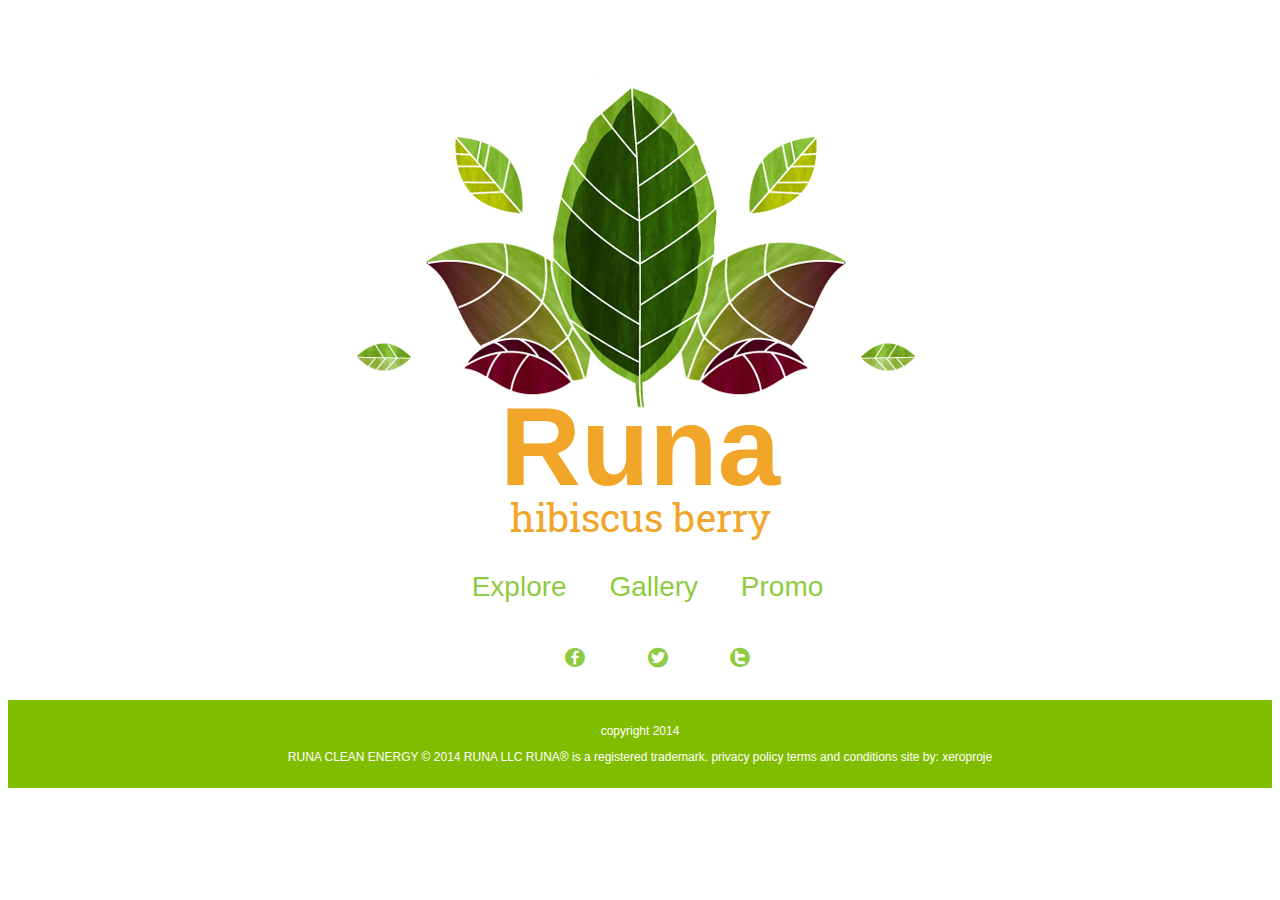
<file: index.html>
<!DOCTYPE html>
<html>
	<head>
   		 <meta charset="utf-8" />
   		 <title>Runa</title>
   		 <link rel="stylesheet" type="text/css" href="flaticon.css">
   		 <link href="style.css" media="screen" rel="stylesheet" type="text/css">
   		 <link href='http://fonts.googleapis.com/css?family=Roboto+Slab:100' rel='stylesheet' type='text/css'>
   	</head>
	<body>
	<header>
		<div class= "main" >
			<h1><img src="picture/Runa Logo.jpg"></h1> 
    	    <h2>Runa</h2>
        	<p> hibiscus berry </p>
        	<nav>
          		<ul>
            		<li><a href="nutrition.html">Explore</a></li>
            		<li><a href="picture.html">Gallery</a></li>
            		<li><a href="buy.html">Promo</a></li>
          		</ul>
        	</nav>
        </div>
    </header>
		<h1><div class= "social"></h1>
				<nav>
          			<ul>
            			<li> <a href= "https://www.facebook.com/drinkruna?directed_target_id=635865689786788&filter=1" class = "flaticon-facebook44" ></a> </li>
            			<li> <a href= "https://twitter.com/DrinkRuna" class = "flaticon-twitter12"></a> </li>
            			<li> <a href= "https://www.tumblr.com/tagged/runa-tea" class = "flaticon-twitter36"></a> </li>
            		</ul>
        		</nav>
			</div>
	<footer>
		<p>copyright 2014</p>
		<p>RUNA CLEAN ENERGY
© 2014 RUNA LLC
RUNA® is a registered trademark.

privacy policy
terms and conditions

site by: xeroproje</p>
	</footer>
	</body>
</html>
</file>
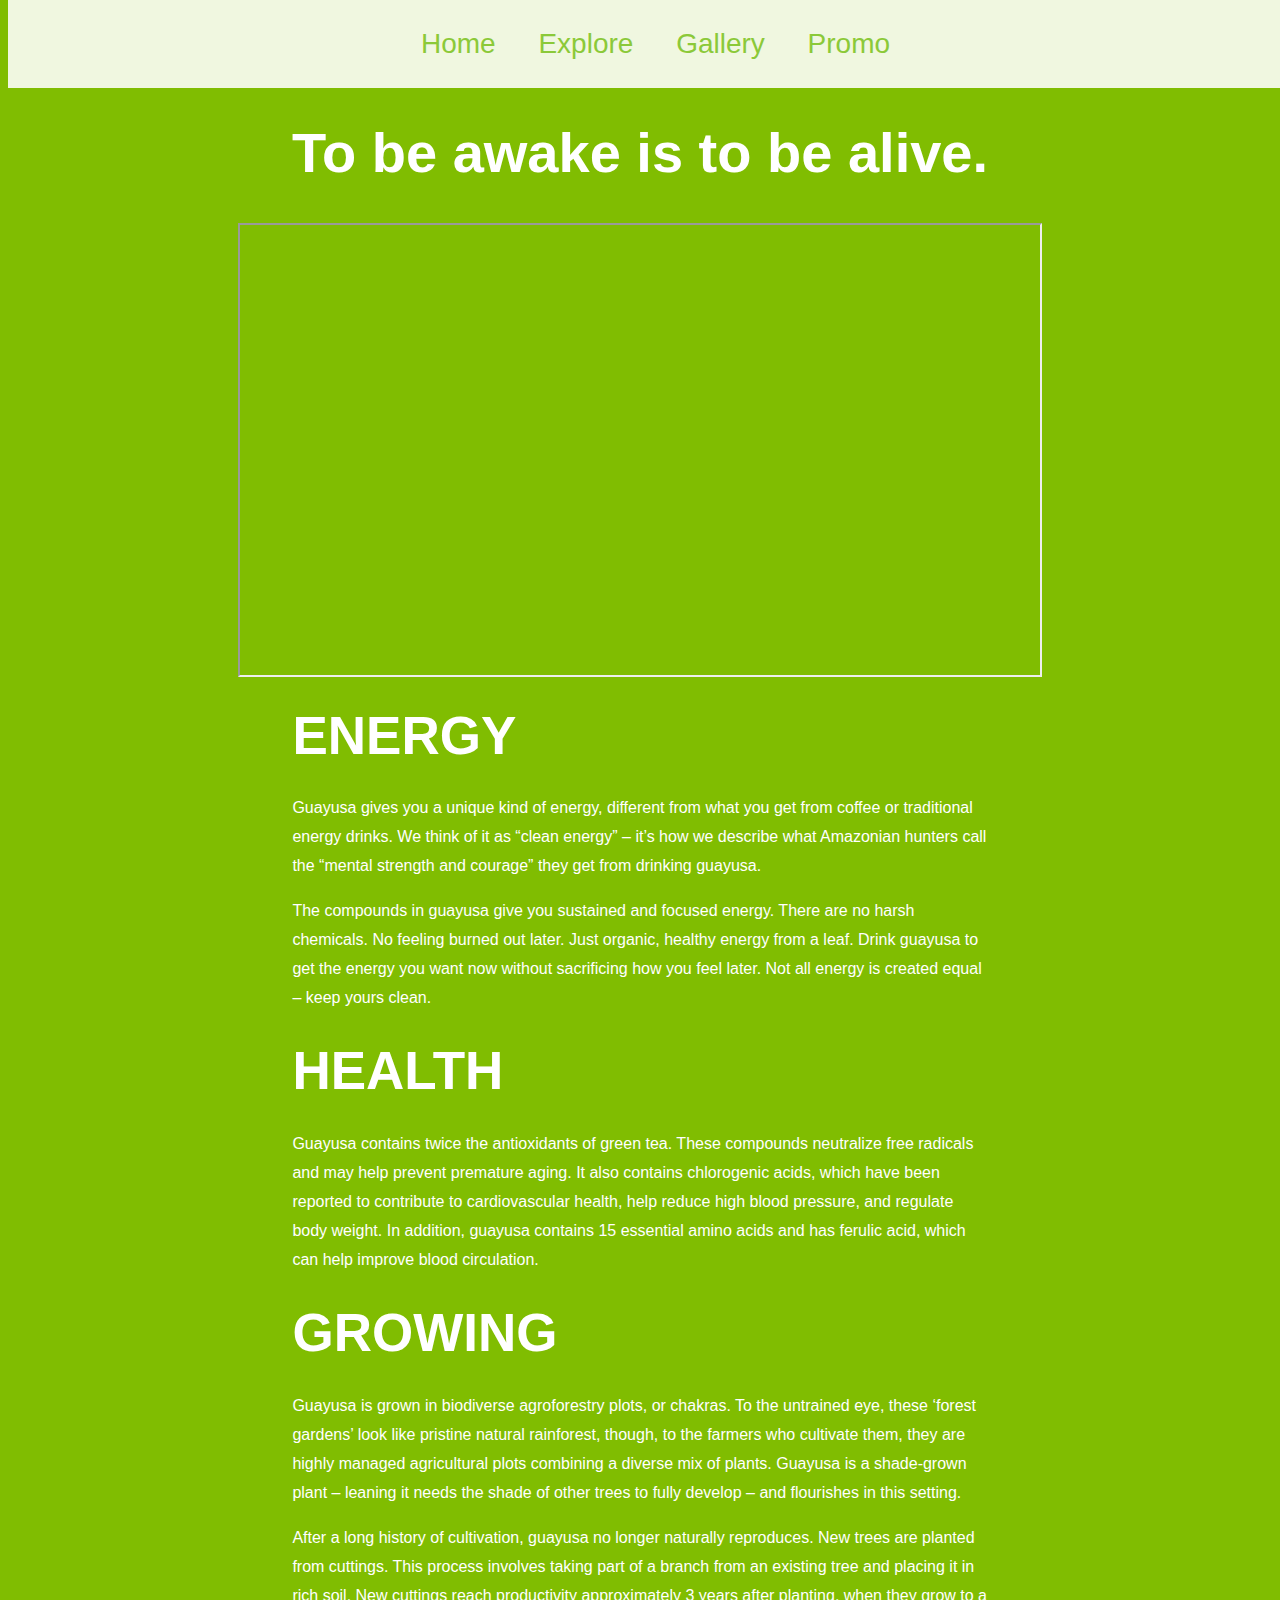
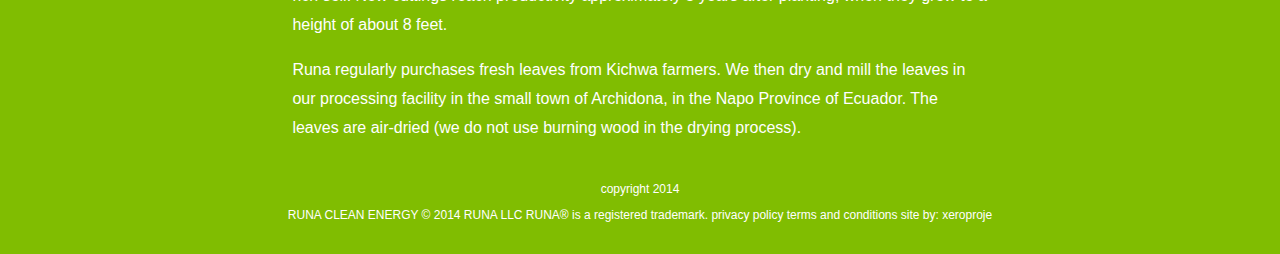
<file: buy.html>
<html>
	<head>
   		 <meta charset="utf-8" />
   		 <title>Promo</title>
   		 <link href="style.css" media="screen" rel="stylesheet" type="text/css">
   		 <link href='http://fonts.googleapis.com/css?family=Roboto+Slab:100' rel='stylesheet' type='text/css'>

   	</head>
   	<body class="promo">
   		<header class="navigation" >
   			<nav>
   				<ul>
   					<li><a href="index.html">Home</a></li>   
   					<li><a href="nutrition.html">Explore</a></li>
   					<li><a href="picture.html">Gallery</a></li>
   					<li><a href="buy.html">Promo</a></li>
   				</ul>
   			</nav>     
   		</header> 
		<main class="hello">
   			<h1>To be awake is to be alive.</h1>	
   	  		<iframe width="800" height="450" src="http://www.youtube.com/embed/5gpySLjQHcg" 
   	  	></iframe>
   	  	<div class="edit">
			
			<h2>ENERGY</h2>
				<p>Guayusa gives you a unique kind of energy, different from what you get 
				from coffee or traditional energy drinks. We think of it as “clean energy” 
				– it’s how we describe what Amazonian hunters call the “mental strength and 
				courage” they get from drinking guayusa.</p>
				<p>The compounds in guayusa give you sustained and focused energy. There
				 are no harsh chemicals. No feeling burned out later. Just organic, healthy
				energy from a leaf. Drink guayusa to get the energy you want now without
				sacrificing how you feel later. Not all energy is created equal – keep yours clean.</p>
			<h2>HEALTH</h2>
				<p>Guayusa contains twice the antioxidants of green tea. These compounds 
				neutralize free radicals and may help prevent premature aging. It also contains 
				chlorogenic acids, which have been reported to contribute to cardiovascular health, 
				help reduce high blood pressure, and regulate body weight. In addition,
				 guayusa contains 15 essential amino acids and has ferulic acid, which can 
				 help improve blood circulation. </p>	
			<h2>GROWING</h2>
				<p>Guayusa is grown in biodiverse agroforestry plots, or chakras. To the 
				untrained eye, these ‘forest gardens’ look like pristine natural rainforest,
				 though, to the farmers who cultivate them, they are highly managed agricultural 
				 plots combining a diverse mix of plants. Guayusa is a shade-grown plant –
				leaning it needs the shade of other trees to fully develop – and flourishes
				 in this setting. </p>
				<p>After a long history of cultivation, guayusa no longer naturally reproduces.
				 New trees are planted from cuttings. This process involves taking part of a branch 
				 from an existing tree and placing it in rich soil. New cuttings reach productivity 
				 approximately 3 years after planting, when they grow to a height of about 8 feet.</p>
				<p>Runa regularly purchases fresh leaves from Kichwa farmers. We then dry and 
				mill the leaves in our processing facility in the small town of Archidona, in
				 the Napo Province of Ecuador. The leaves are air-dried (we do not use burning 
				 wood in the drying process).</p>
		</div> 
		</main>  
	<footer>
		<p>copyright 2014</p>
		<p>RUNA CLEAN ENERGY
© 2014 RUNA LLC
RUNA® is a registered trademark.

privacy policy
terms and conditions

site by: xeroproje</p>
	</footer>
	</body>
</html>
</file>
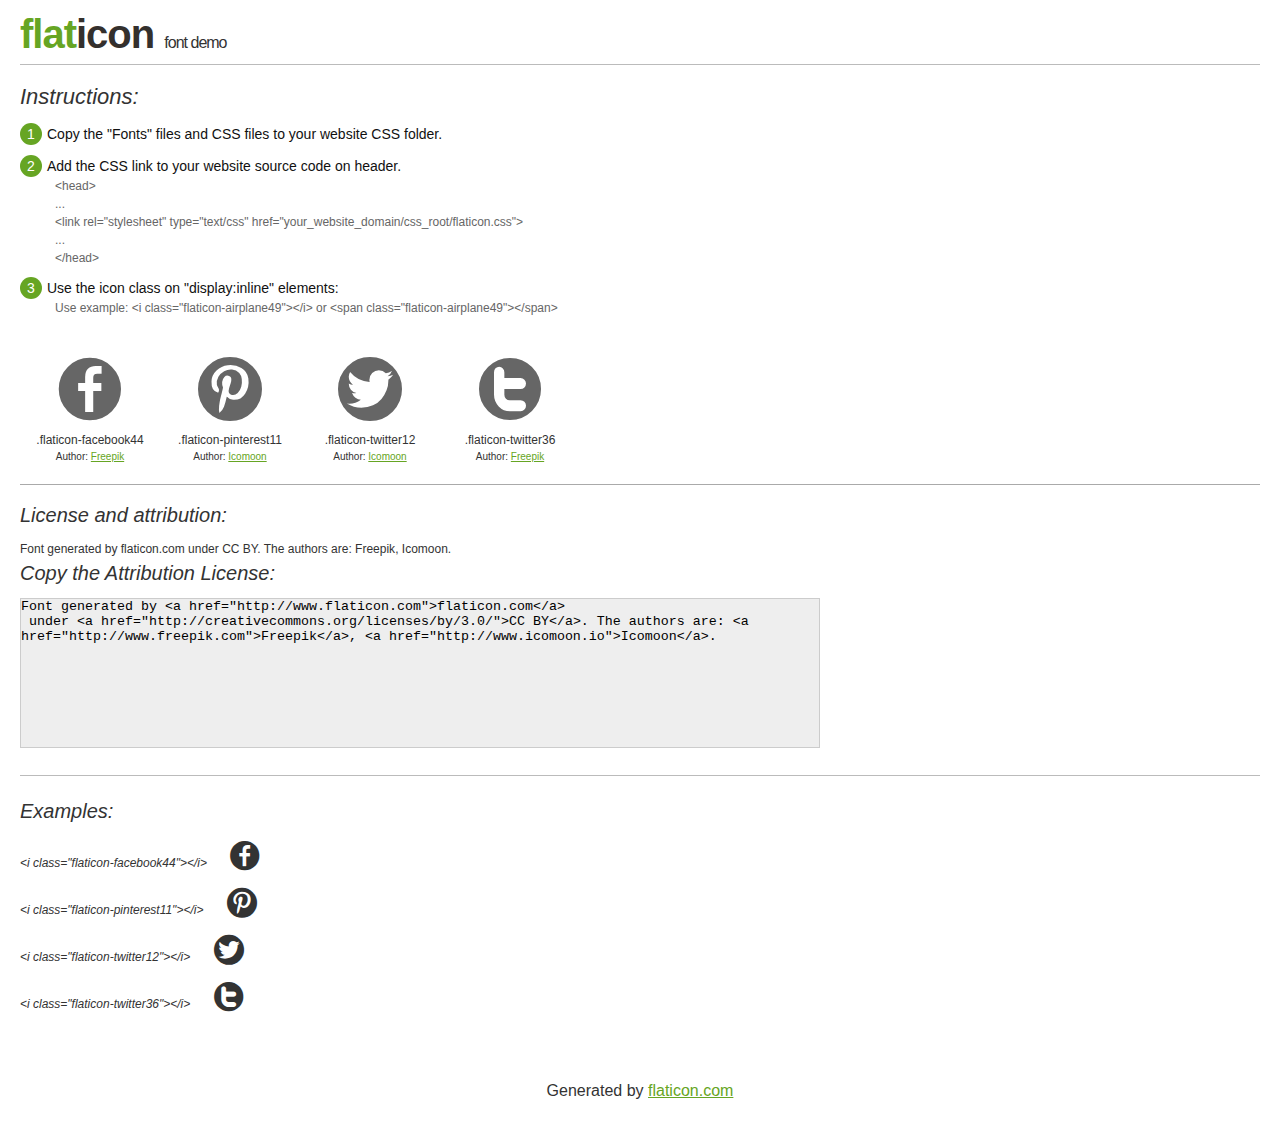
<file: flaticon.html>
<!DOCTYPE html>
<html>

<head>
    <title>Flaticon WebFont</title>
    <link rel="stylesheet" type="text/css" href="flaticon.css">
    <meta charset="UTF-8">
    <style>
    body {
        font-family: sans-serif;
        line-height: 1.5;
        font-size: 16px;
        padding: 20px;
        color:#333;
    }
    * {
        -moz-box-sizing: border-box;
        -webkit-box-sizing: border-box;
        box-sizing: border-box;
        margin: 0;
        padding: 0;
    }
    [class^="flaticon-"]:before, [class*=" flaticon-"]:before, [class^="flaticon-"]:after, [class*=" flaticon-"]:after {
        font-family: Flaticon;
        font-size: 30px;
        font-style: normal;
        margin-left: 20px;
        color: #333;
    }
    .image p {
		font-size: 12px;
		margin: 0px;
		clear: none;
		width: 300px;
		line-height: 40px;
	}
    .text {
        float: left;
        font-size:14px;
        margin-top: 15px;
    }
    .text ul {
        margin-left:0px;
        color:#111;
        margin-bottom:20px;
    }
    .text .ex {
        font-size:12px;
        color:#666;
        margin-left:35px;
        display:block;
    }
    .text ul li {
        margin-top:10px;
        list-style:none;
    }
    .num {
        background:#66A523;
        color:#fff;
        border-radius:20px;
        padding:1px;
        display:inline-block;
        width:22px;
        height:22px;
        text-align:center;
        margin-right: 5px;
    }
    .text ul strong {
        font-weight:normal;
        color:#000;
    }
    .image {
        width: 280px;
        float: left;
        margin-bottom: 15px;
        margin-right: 30px;
    }
    #glyphs {
        clear: both;
    }
    .image p:nth-child(even) i {
        clear: none;
    }
    .glyph {
        display: inline-block;
        width: 120px;
        margin: 10px;
        text-align: center;
        vertical-align: top;
        background: #FFF;
    }
    .glyph .glyph-icon {
        padding: 10px;
        display: block;
        font-family:"Flaticon";
        font-size: 64px;
        line-height: 1;
    }
    .glyph .glyph-icon:before {
        font-size: 64px;
        color: #666;
        margin-left: 0;
    }
    .class-name {
        font-size: 12px;
    }
    .author-name {
		font-size: 10px;
	}
	a{
		color: #66A523;
	}
    .instructions {
        font-style:italic;
        font-size:22px;
        margin-bottom:10px;
    }
    .iconsuse {
        font-size:22px;
        font-style:italic;
        padding-top:20px;
        margin-top:20px;
        border-top:1px solid #bbb;
    }
    .usetitle {
        margin-bottom: 10px;
        font-size: 20px;
        font-style: italic;
    }
    .class-name:last-child {
        font-size: 10px;
        color:#888;
    }
    .class-name:last-child a {
        font-size: 10px;
        color:#555;
    }
    .class-name:last-child a:hover {
        color:#66A523;
    }
    .glyph > input {
        display: block;
        width: 100px;
        margin: 5px auto;
        text-align: center;
        font-size: 12px;
        cursor: text;
    }
    .glyph > input.icon-input {
        font-family:"Flaticon";
        font-size: 16px;
        margin-bottom: 10px;
    }
    h1.logo {
        font-size: 40px;
        letter-spacing: -1px;
        margin-top: -16px;
        text-transform: lowercase;
        border-bottom:1px solid #bbb;
    }
    h1.logo strong {
        font-size: 16px;
        font-family:sans-serif;
        font-weight:normal;
        color:#333;
    }
    h1.logo a {
        color:#34302d;
        text-decoration: none;
    }
    h1.logo a span {
        color:#66A523;
    }
    #footer {
        padding-top:40px;
        clear:both;
        text-align:center;
    }
    #footer a {
        color:#66A523;
    }
    textarea {
		margin: 0px;
		width: 800px;
		height: 150px;
		border: 1px solid #CCC;
		resize: none;
		background: #EEE;
    }
    .author-link, .attrDiv a{
    	font-size: 12px;
    	color: #333;
    	text-decoration: none;
    }
    .external {
    	display: block;
    }
    .attrDiv {
		font-size: 12px;
	}
    .attribution {
        border-top: 1px solid #AAA;
        margin: 10px 0;
        padding-top: 15px;
    }
    </style>
</head>

<body>
    <header>
        <h1 class="logo">
            <a href="http://www.flaticon.com">
                <span>FLAT</span>ICON</a>
            <strong>Font Demo</strong>
        </h1>
    </header>

    <section class="demo">
        <div class="text">

            <div class="instructions">Instructions:</div>

            <ul>
                <li>
                    <p>
                        <span class="num">1</span>Copy the "Fonts" files and CSS files to your website CSS folder.
                </li>
                <li>
                    <p>
                        <span class="num">2</span>Add the CSS link to your website source code on header.
                        <br />
                        <span class="ex">&lt;head&gt;
                            <br/>...
                            <br/>&lt;link rel="stylesheet" type="text/css" href="your_website_domain/css_root/flaticon.css"&gt;
                            <br/>...
                            <br/>&lt;/head&gt;</span>
                </li>

                <li>
                    <p>
                        <span class="num">3</span>Use the icon class on "display:inline" elements:
                        <br />
                        <span class="ex">Use example: &lt;i class=&quot;flaticon-airplane49&quot;&gt;&lt;/i&gt; or &lt;span class=&quot;flaticon-airplane49&quot;&gt;&lt;/span&gt;</span>
                </li>
            </ul>
        </div>

    </section>

    <section id="glyphs"><div class="glyph">
		<div class="glyph-icon flaticon-facebook44"></div>
		<div class="class-name">.flaticon-facebook44</div><div class="author-name">Author: <a href="http://www.flaticon.com/free-icon/facebook-logo_49354">Freepik</a></div></div><div class="glyph">
		<div class="glyph-icon flaticon-pinterest11"></div>
		<div class="class-name">.flaticon-pinterest11</div><div class="author-name">Author: <a href="http://www.flaticon.com/free-icon/pinterest-logo-circle_24193">Icomoon</a></div></div><div class="glyph">
		<div class="glyph-icon flaticon-twitter12"></div>
		<div class="class-name">.flaticon-twitter12</div><div class="author-name">Author: <a href="http://www.flaticon.com/free-icon/twitter-logo_23681">Icomoon</a></div></div><div class="glyph">
		<div class="glyph-icon flaticon-twitter36"></div>
		<div class="class-name">.flaticon-twitter36</div><div class="author-name">Author: <a href="http://www.flaticon.com/free-icon/twitter-logo_49328">Freepik</a></div></div></section>

<section class="attribution">

	<div class="usetitle">License and attribution:</div><div class="attrDiv">Font generated by <a href="http://www.flaticon.com">flaticon.com</a>
 under <a href="http://creativecommons.org/licenses/by/3.0/">CC BY</a>. The authors are: <a href="http://www.freepik.com">Freepik</a>, <a href="http://www.icomoon.io">Icomoon</a>.</div><div class="usetitle">Copy the Attribution License:</div>

<textarea onclick="this.focus();this.select();">Font generated by &lt;a href=&quot;http://www.flaticon.com&quot;&gt;flaticon.com&lt;/a&gt;
 under &lt;a href=&quot;http://creativecommons.org/licenses/by/3.0/&quot;&gt;CC BY&lt;/a&gt;. The authors are: &lt;a href=&quot;http://www.freepik.com&quot;&gt;Freepik&lt;/a&gt;, &lt;a href=&quot;http://www.icomoon.io&quot;&gt;Icomoon&lt;/a&gt;.</textarea>

</section>

<section class="iconsuse">
    	<div class="usetitle">Examples:</div>
		<div class="image"><p>&lt;i class=&quot;flaticon-facebook44&quot;&gt;&lt;/i&gt; <i class="flaticon-facebook44"></i></p><p>&lt;i class=&quot;flaticon-pinterest11&quot;&gt;&lt;/i&gt; <i class="flaticon-pinterest11"></i></p><p>&lt;i class=&quot;flaticon-twitter12&quot;&gt;&lt;/i&gt; <i class="flaticon-twitter12"></i></p><p>&lt;i class=&quot;flaticon-twitter36&quot;&gt;&lt;/i&gt; <i class="flaticon-twitter36"></i></p></div>
</section>
<div id="footer">
    <div>Generated by <a href="http://www.flaticon.com">flaticon.com</a>
    </div>
</div>
	</body>
</html>
</file>
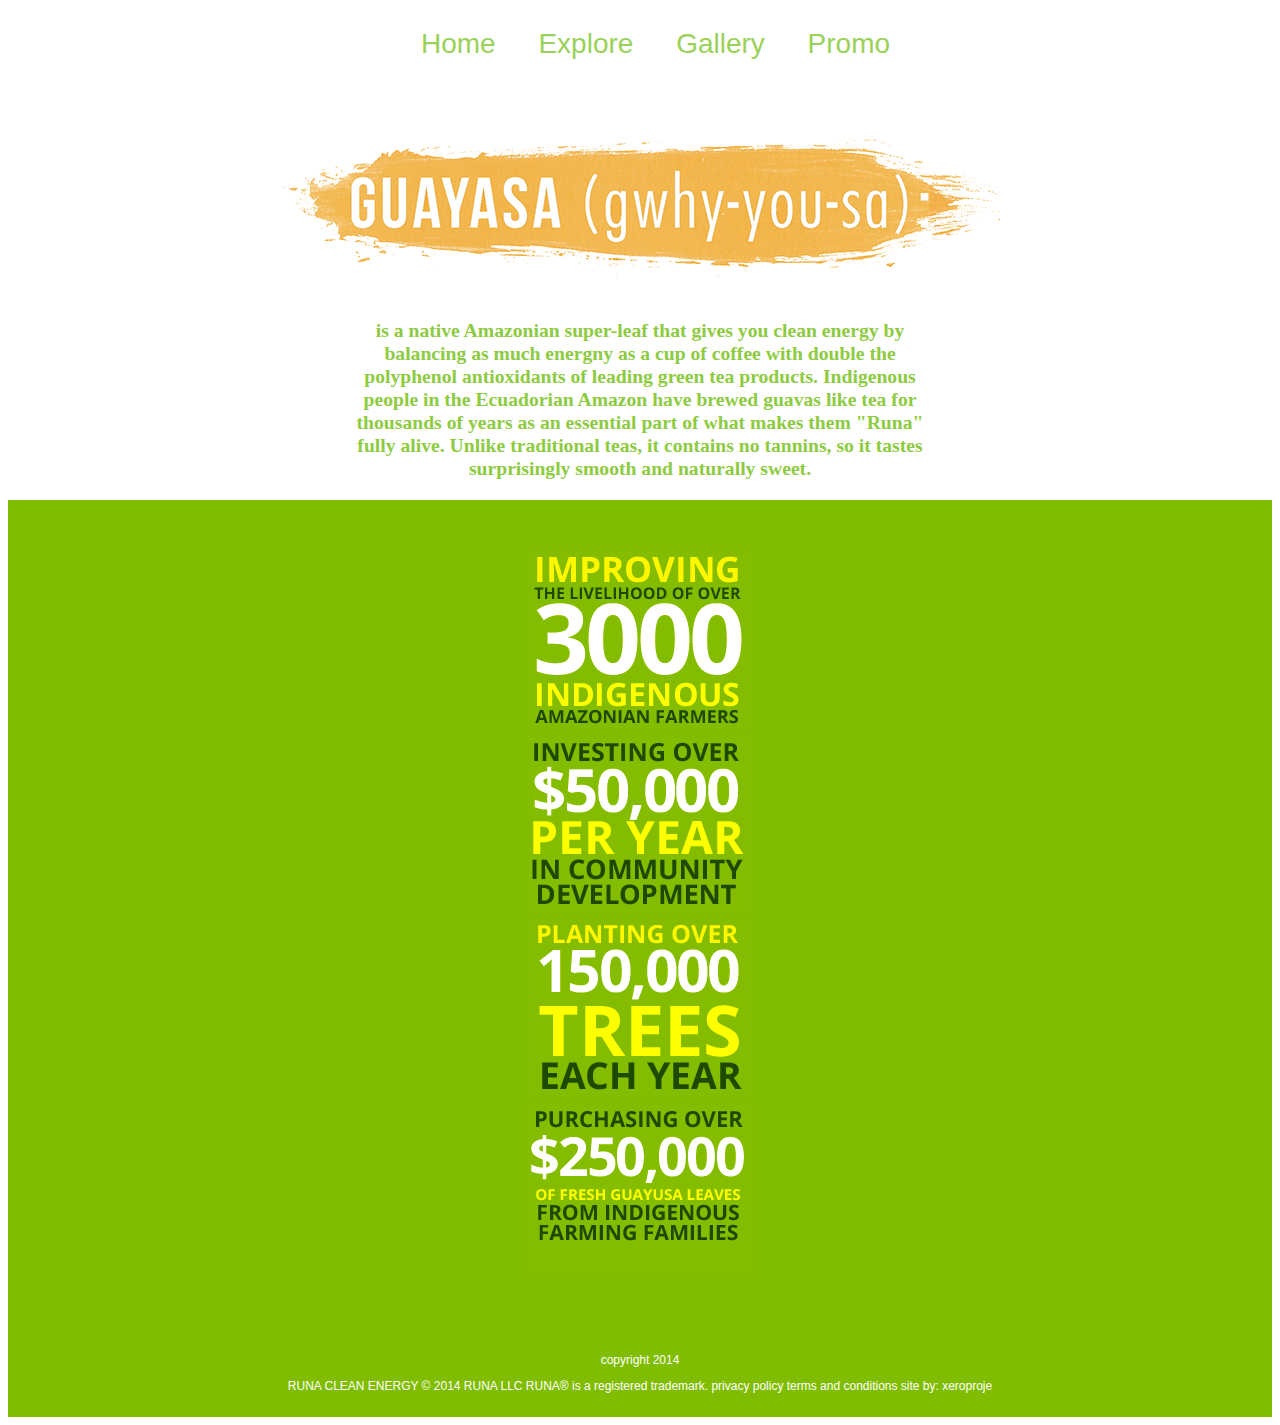
<file: nutrition.html>
<html>
	<head>
   		 <meta charset="utf-8" />
   		 <title>Explore Runa</title>
   		 <link href="style.css" media="screen" rel="stylesheet" type="text/css">
   	</head>
	<body>
   		<header class="navigation" >
   			<nav>
   				<ul>
   					<li><a href="index.html">Home</a></li>   
   					<li><a href="nutrition.html">Explore</a></li>
   					<li><a href="picture.html">Gallery</a></li>
   					<li><a href="buy.html">Promo</a></li>
   				</ul>
   			</nav> 
   		</header>  
   		<div>   
   		<p class= "yo" >
   			<img src="picture/title.png" style="margin-top: 100px;">   
   			<div class= "definition" >
   		  		<h3><p> is a native Amazonian super-leaf that gives you clean energy by
   		  		 balancing as much energny as a cup of coffee with double the polyphenol
   		  		 antioxidants of leading green tea products. Indigenous people in the 
   		  		 Ecuadorian Amazon have brewed guavas like tea for thousands of years as
   		  		 an essential part of what makes them "Runa" fully alive. Unlike 
   		  		 traditional teas, it contains no tannins, so it tastes surprisingly
   		  		 smooth and naturally sweet.</p></h3>
   		  	</p>
   		</div>
   		<div class="test">
   			
   			<ul>
            		<li><img src="picture/Screenshot 2014-10-31 15.04.32.png"></a></li>
            		<li><img src="picture/Screenshot 2014-10-31 15.05.00.png"></a></li>
            		<li><img src="picture/Screenshot 2014-10-31 15.05.06.png"></a></li>
            		<li><img src="picture/Screenshot 2014-10-31 15.05.17.png"></a></li>
          	</ul>
        </div>
          		
   	<footer>
		<p>copyright 2014</p>
		<p>RUNA CLEAN ENERGY
© 2014 RUNA LLC
RUNA® is a registered trademark.

privacy policy
terms and conditions

site by: xeroproje</p>
	</footer>
   	</body>	
</html>
</file>
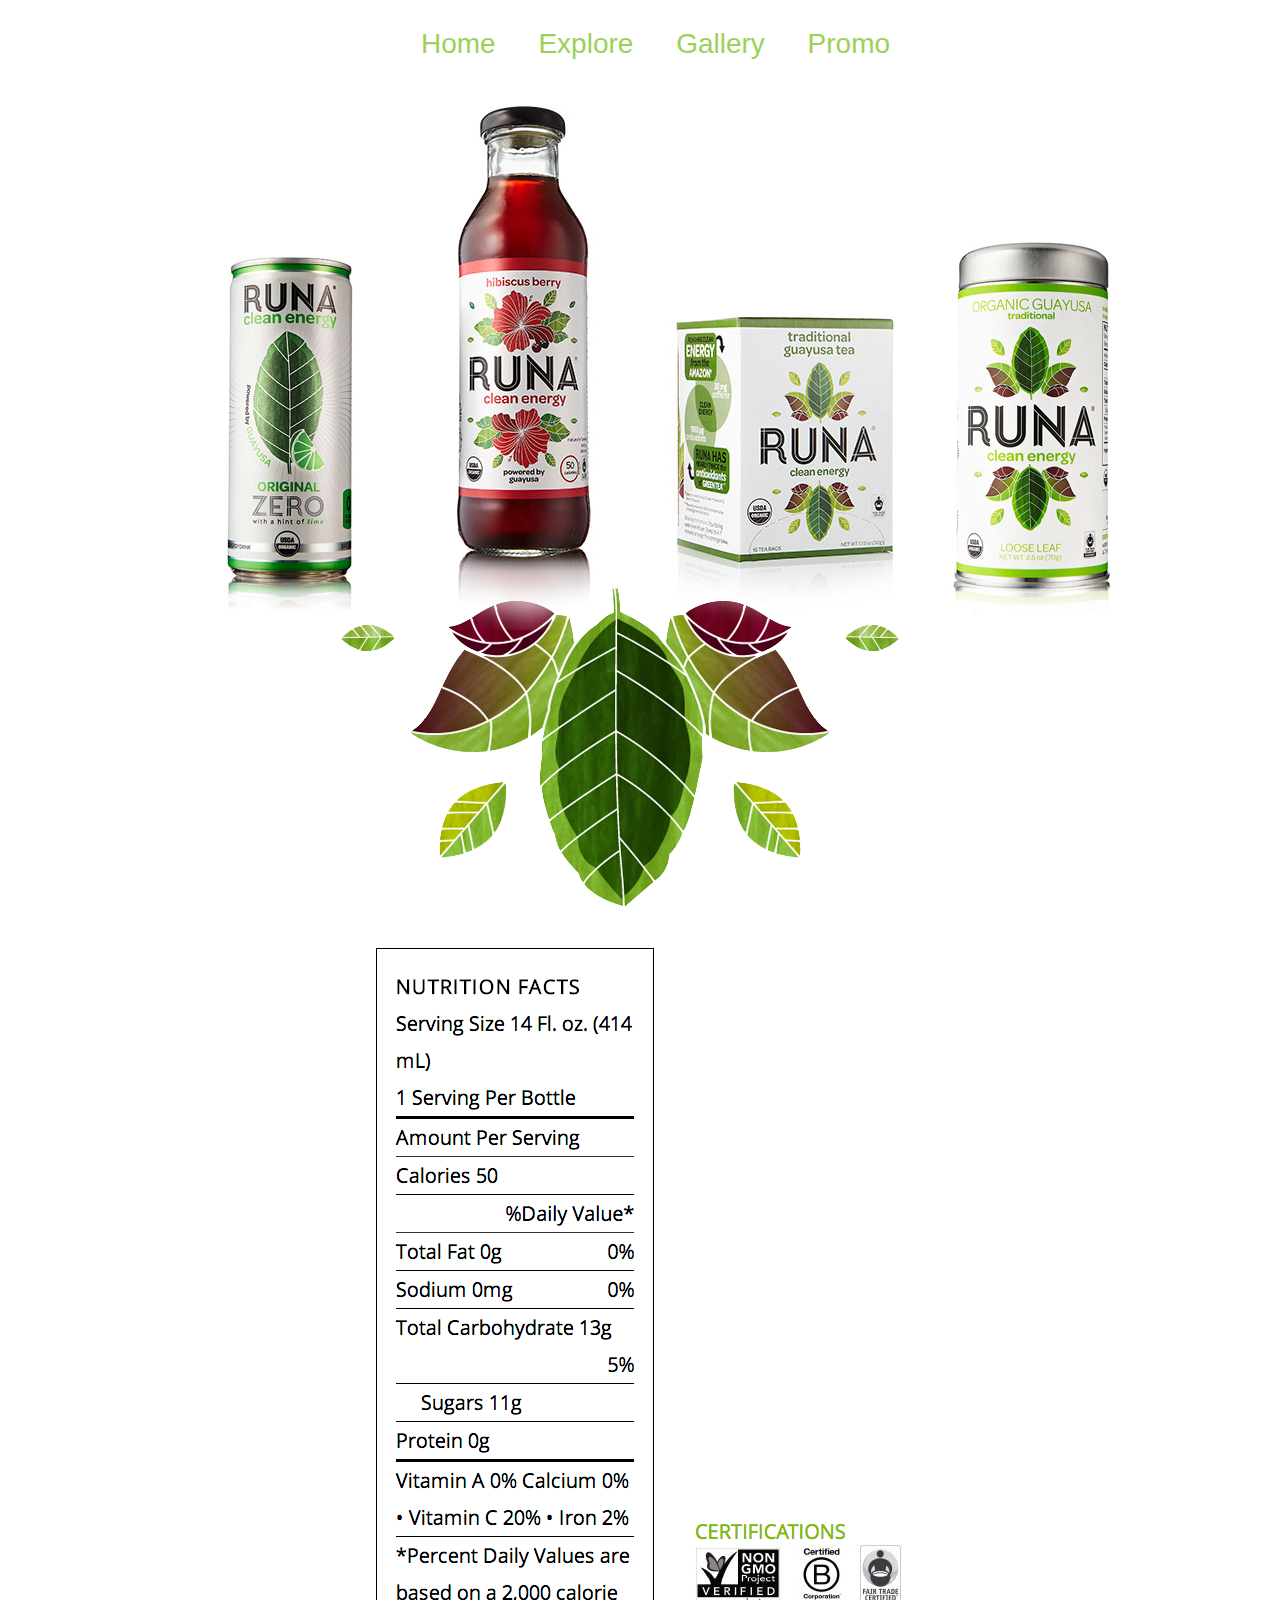
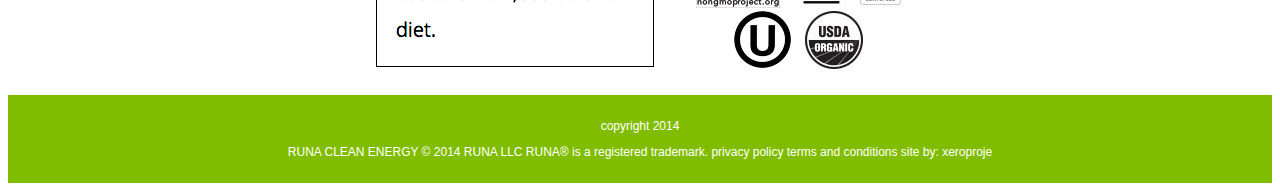
<file: picture.html>
<html>
	<head>
   		 <meta charset="utf-8" />
   		 <title>Gallery</title>
   		 <link href="style.css" media="screen" rel="stylesheet" type="text/css">
   	</head>
	<body>
   		<header class="navigation" >
   			<nav>
   				<ul>
   					<li><a href="index.html">Home</a></li>   
   					<li><a href="nutrition.html">Explore</a></li>
   					<li><a href="picture.html">Gallery</a></li>
   					<li><a href="buy.html">Promo</a></li>
   				</ul>
   			</nav>     
   		</header>   
   		<div> 				
   		<main class= "nutrition" >
   			<img src="picture/864232345.traditionallogo.png" style="margin-top: 70px;">
   			<img src="picture/Screen Shot 2014-10-20 at 11.13.02 PM.png">
   			<img src="picture/Screenshot 2014-10-30 16.00.02.png">
   		</main>	
   		</div>
   	<footer>
		<p>copyright 2014</p>
		<p>RUNA CLEAN ENERGY
© 2014 RUNA LLC
RUNA® is a registered trademark.

privacy policy
terms and conditions

site by: xeroproje</p>
	</footer>
   	</body>
</html>
</file>
<file: flaticon.css>
@font-face {
	font-family: "Flaticon";
	src: url("flaticon.eot");
	src: url("flaticon.eot#iefix") format("embedded-opentype"),
	url("flaticon.woff") format("woff"),
	url("flaticon.ttf") format("truetype"),
	url("flaticon.svg") format("svg");
	font-weight: normal;
	font-style: normal;
}
[class^="flaticon-"]:before, [class*=" flaticon-"]:before,
[class^="flaticon-"]:after, [class*=" flaticon-"]:after {   
	font-family: Flaticon;
        font-size: 20px;
font-style: normal;
margin-left: 20px;
}.flaticon-facebook44:before {
	content: "\e000";
}
.flaticon-pinterest11:before {
	content: "\e001";
}
.flaticon-twitter12:before {
	content: "\e002";
}
.flaticon-twitter36:before {
	content: "\e003";
}
</file>
<file: style.css>
body {
	font-family: 'helvetica'; 
	font-size: 28px; 
	color: White; 
	background: white;
	text-align: center; 
	margin: auto
	width: 60%; }
	
	
header {
	color: #F1A629; 
	margin-top: 50px;
	padding: none; 
	}
	
.main h2 {
	margin: -90px auto auto auto;
	font-size: 400%; }
.main p {
	margin: -20px auto auto auto; 
	font-family: 'Roboto Slab', serif;
	font-size: 140%; }

.definition {
	color: #8dcb41; 
	padding: 0px;
	font-size: 60%; 
	font-family: serif;
	width: 600px; 
	margin: 0 auto 0 auto;}
.definition:hover {
	color: #ef8861;
	transition: 2s; }
	
.nutrition {
	margin: auto;
	width: 80%; }


	
.space{
	margin-top: 100px; }
	
.promo {
	font-family: 'helvetica'; 
	font-size: 28px; 
	color: white; 
	background: #80BD01;
	text-align: center; 
	margin: auto
	width: 60%; }
	
nav ul{
	list-style-type: none;
	padding: 0px; }
	
nav ul li{
	display: inline-block; }
	
nav a {
	padding: 10px; 
	text-decoration: none; 
	margin-left: 15px;  
	color: #8dcb41; 
	transition: all 0.5s; }
a:hover {
	color: #ef8861; 
	transition: all 1s;
	size: 20% 
	outline: dotted; 2px;}

.navigation {
	position: fixed; 
	z-index: 10;
	margin: auto;
	background-color: white;
	opacity: .88;
	width: 100%; 
	top: 0;}
	
.edit {
	font-size: 16px;
	line-height: 29px;
	width:55%;
	margin: auto;
	text-align: left; }
.edit h2 {
	color: white;
	font-family: Helvetica;
	font-size: 53px; } 

.hello {
	margin-top: 120px; }

footer {
	color: white; 
	font-size: 12px;
	background: #80BD01; 
	padding: 12px; }
	
.test {
	background: #80BD01;
	padding: 20px; }
	
ul{
	list-style-type: none;
	padding: 0px; }
</file>
